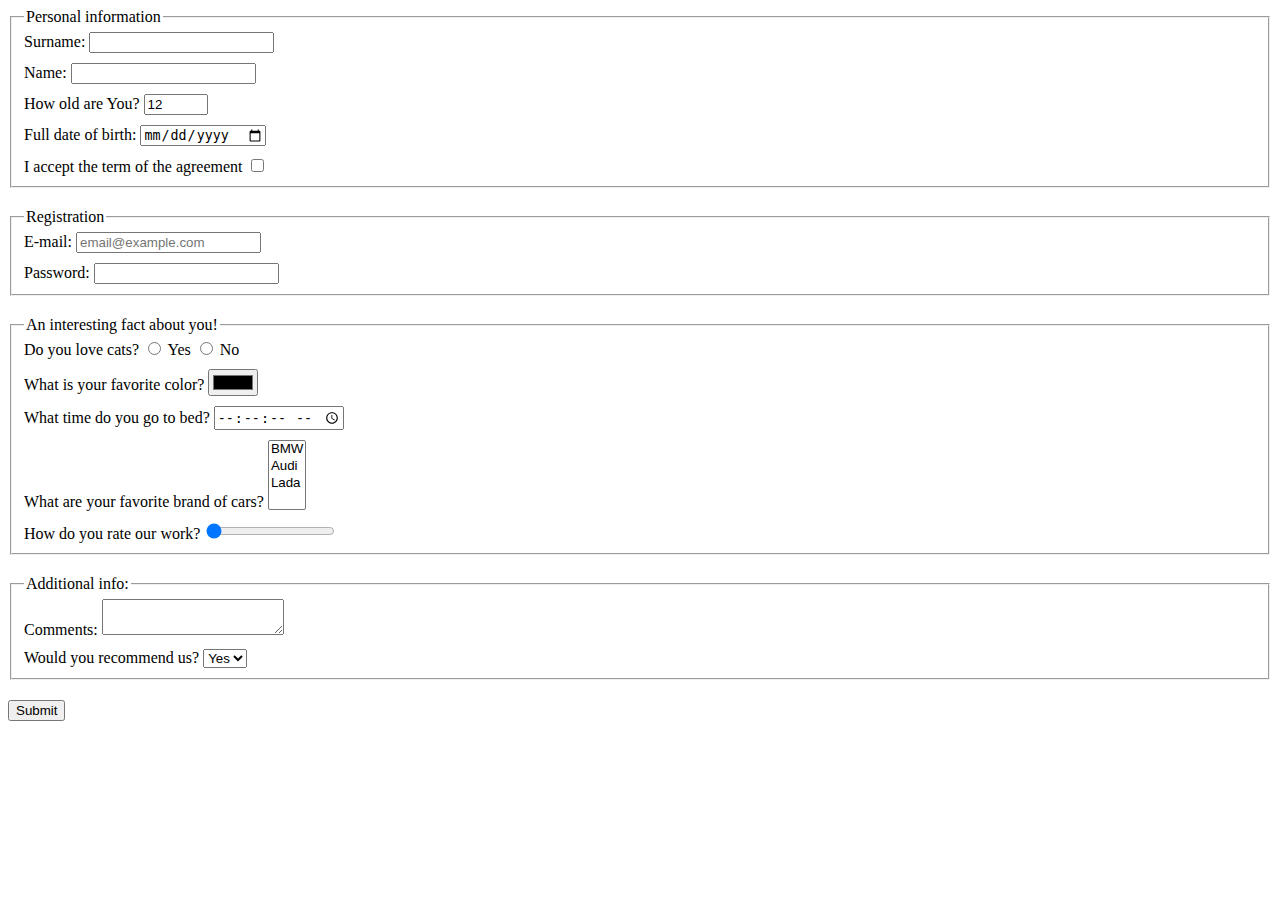
<file: index.html>
<!doctype html><html lang="en"><head><meta charset="UTF-8"><meta name="viewport" content="width=device-width, user-scalable=no, initial-scale=1.0, maximum-scale=1.0, minimum-scale=1.0"><meta http-equiv="X-UA-Compatible" content="ie=edge"><title>HTML Form</title><link rel="stylesheet" href="style.10080dae.css"></head><body> <script type="text/javascript" src="main.5883b77c.js"></script> <form action="https://mate-academy-form-lesson.herokuapp.com/create-application" method="post"> <fieldset class="block"> <legend>Personal information</legend> <label class="label"> Surname: <input type="text" name="surname" autocomplete="off" required> </label> <label class="label"> Name: <input type="text" name="name" autocomplete="off" required> </label> <label class="label"> How old are You? <input type="number" name="age" value="12" min="1" max="100" required> </label> <label class="label"> Full date of birth: <input type="date" name="dateOfBirth"> </label> <label class="label"> I accept the term of the agreement <input type="checkbox" name="accept" required> </label> </fieldset> <fieldset class="block"> <legend>Registration</legend> <label class="label"> E-mail: <input type="email" placeholder="email@example.com" name="email" required> </label> <label class="label"> Password: <input type="password" name="password" minlength="8" maxlength="20" required> </label> </fieldset> <fieldset class="block"> <legend>An interesting fact about you!</legend> Do you love cats? <label class="form-field label"> <input type="radio" name="cats" value="yes"> Yes </label> <label class="form-field label"> <input type="radio" name="cats" value="no"> No </label> <label class="label"> What is your favorite color? <input type="color" name="color"> </label> <label class="label"> What time do you go to bed? <input type="time" step="1" name="sleepTime"> </label> <label class="label"> What are your favorite brand of cars? <select name="brand" multiple> <option value="BMW">BMW</option> <option value="Audi">Audi</option> <option value="Lada">Lada</option> </select> </label> <label class="label"> How do you rate our work? <input type="range" name="workRate" value="0" step="1" min="0" max="10"> </label> </fieldset> <fieldset class="block"> <legend> Additional info: </legend> <label class="label"> Comments: <textarea name="comments" required></textarea> </label> <label class="label"> Would you recommend us? <select name="recommend"> <option value="yes">Yes</option> <option value="no">No</option> </select> </label> </fieldset> <button type="submit">Submit</button> </form> </body></html>
</file>
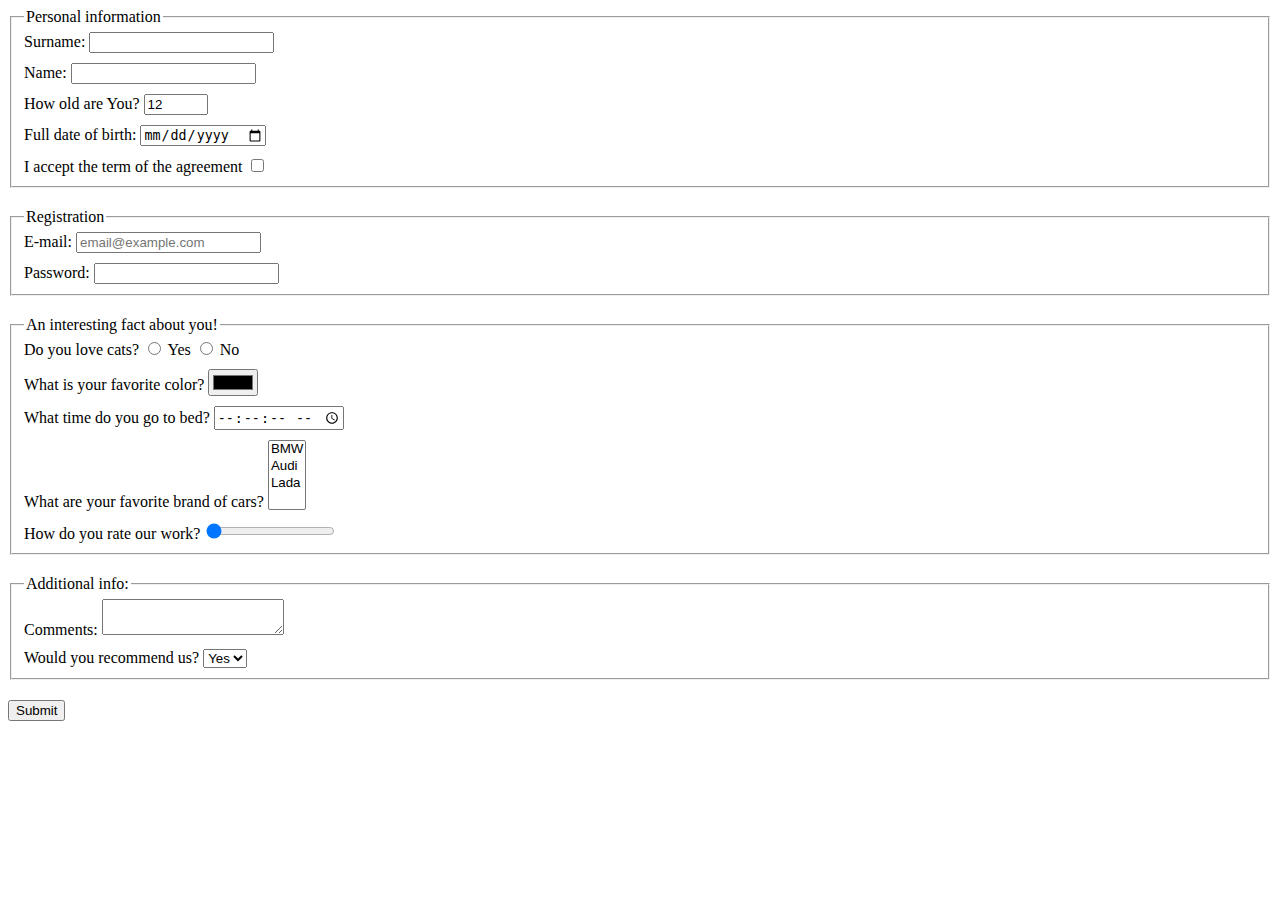
<file: src/index.html>
<!doctype html>
<html lang="en">
  <head>
    <meta charset="UTF-8">
    <meta
         name="viewport"
         content="width=device-width, user-scalable=no, initial-scale=1.0, maximum-scale=1.0, minimum-scale=1.0"
    >
    <meta http-equiv="X-UA-Compatible" content="ie=edge">
    <title>HTML Form</title>
    <link rel="stylesheet" href="./style.css">
  </head>
  <body>
    <script type="text/javascript" src="./main.js"></script>
    <form action="https://mate-academy-form-lesson.herokuapp.com/create-application" method="post">
      <fieldset class="block">
        <legend>Personal information</legend>
        <label class="label">
          Surname:
          <input
            type="text"
            name="surname"
            autocomplete="off"
            required
          >
        </label>

        <label class="label">
          Name:
          <input
            type="text"
            name="name"
            autocomplete="off"
            required
          >
        </label>
        <label class="label">
        How old are You?
          <input
            type="number"
            name="age"
            value="12"
            min="1"
            max="100"
            required
          >
        </label>

        <label class="label">
          Full date of birth:
          <input
            type="date"
            name="dateOfBirth"
          >
        </label>

        <label class="label">
          I accept the term of the agreement
          <input
           type="checkbox"
           name="accept"
           required
          >
        </label>
      </fieldset>


      <fieldset class="block">
        <legend>Registration</legend>
        <label class="label">
         E-mail:
          <input
            type="email"
            placeholder="email@example.com"
            name="email"
            required
          >
        </label>

        <label class="label">
          Password:
          <input
            type="password"
            name="password"
            minlength="8"
            maxlength="20"
            required
          >
        </label>
      </fieldset>

      <fieldset class="block">
        <legend>An interesting fact about you!</legend>
          Do you love cats?
        <label class="form-field label">
          <input
            type="radio"
            name="cats"
            value="yes"
          > Yes
        </label>

        <label class="form-field label">
          <input
            type="radio"
            name="cats"
            value="no"
          > No
        </label>

        <label class="label">
          What is your favorite color?
          <input
            type="color"
            name="color"
          >
        </label>

        <label class="label">
          What time do you go to bed?
          <input
            type="time"
            step="1"
            name="sleepTime"
          >
        </label>

        <label class="label">
          What are your favorite brand of cars?
          <select name="brand" multiple>
            <option value="BMW">BMW</option>
            <option value="Audi">Audi</option>
            <option value="Lada">Lada</option>
          </select>
        </label>

        <label class="label">
          How do you rate our work?
          <input
           type="range"
           name="workRate"
           value="0"
           step="1"
           min="0"
           max="10"
          >
        </label>
      </fieldset>

      <fieldset class="block">
        <legend>
          Additional info:
        </legend>
        <label class="label">
          Comments: <textarea name="comments" required></textarea>
        </label>

        <label class="label">
           Would you recommend us?
          <select name="recommend">
            <option value="yes">Yes</option>
            <option value="no">No</option>
          </select>
        </label>
      </fieldset>
      <button type="submit">Submit</button>
    </form>
  </body>
</html>
</file>
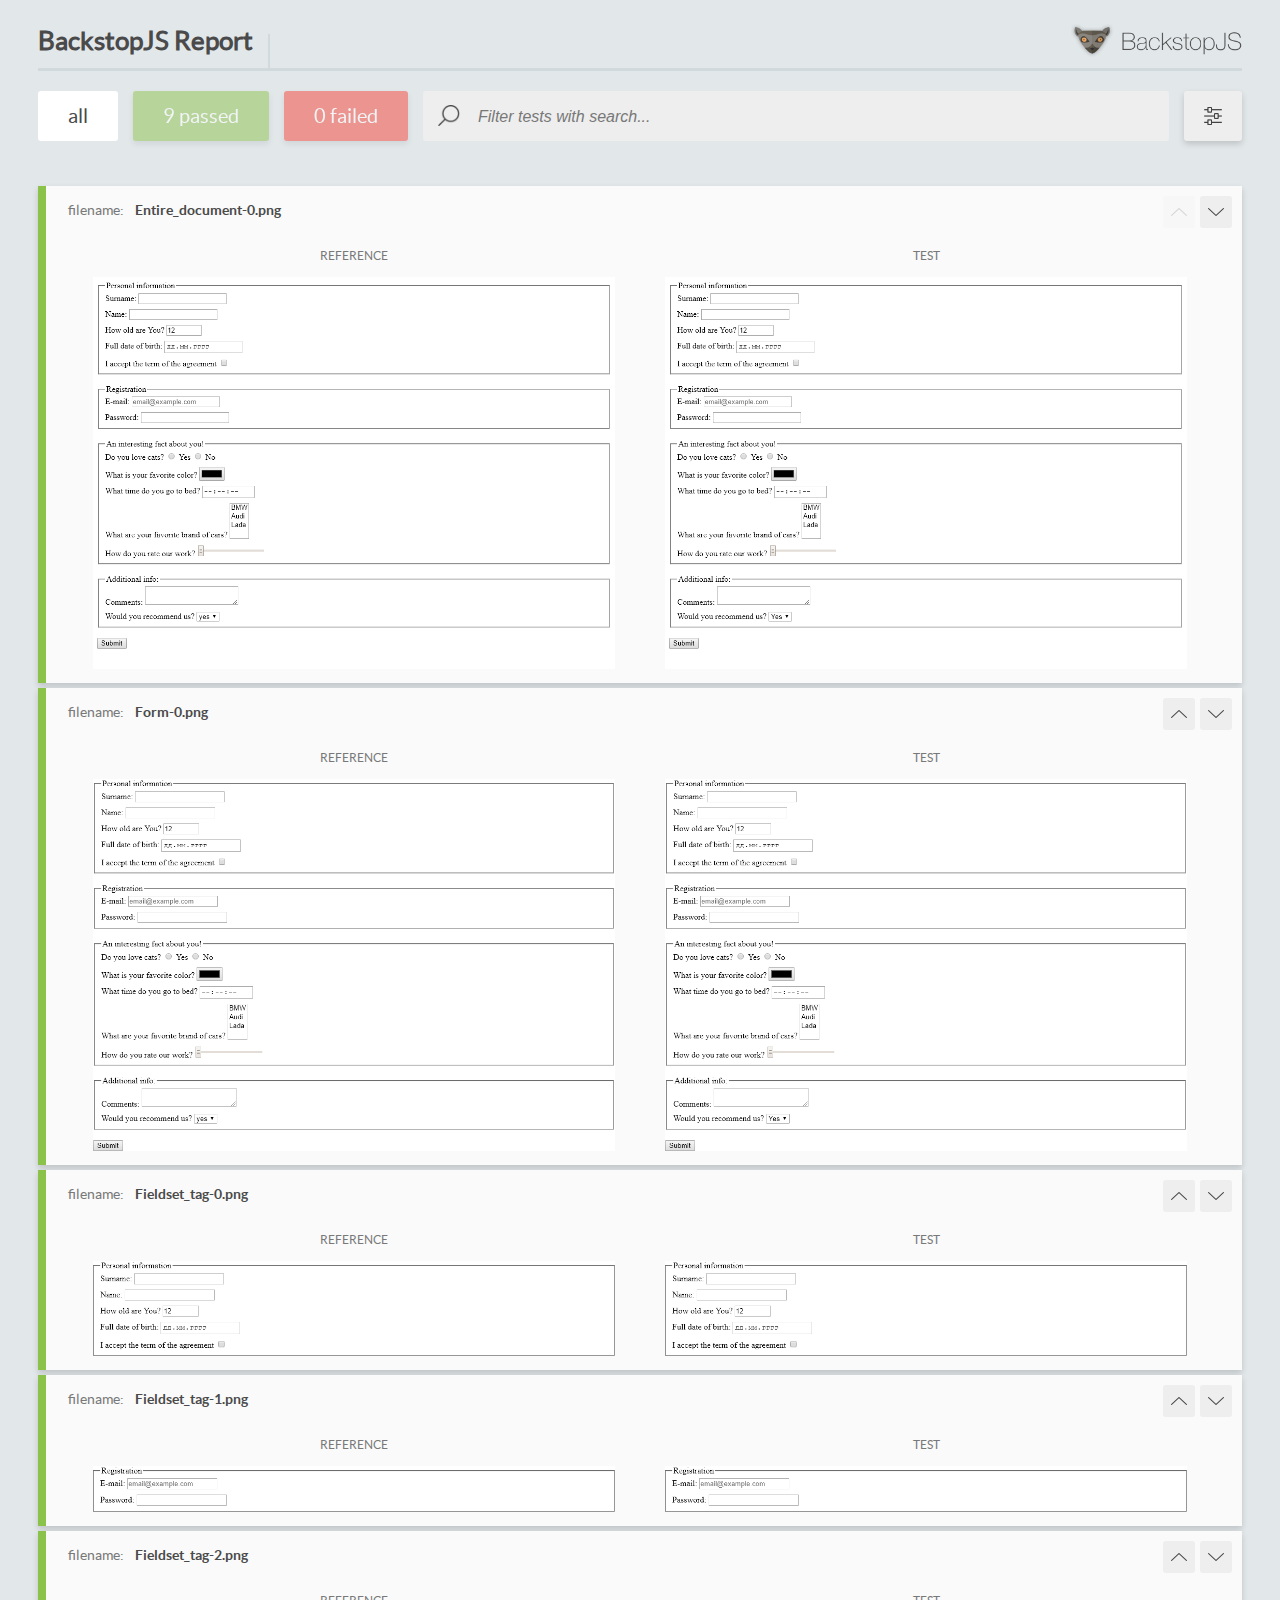
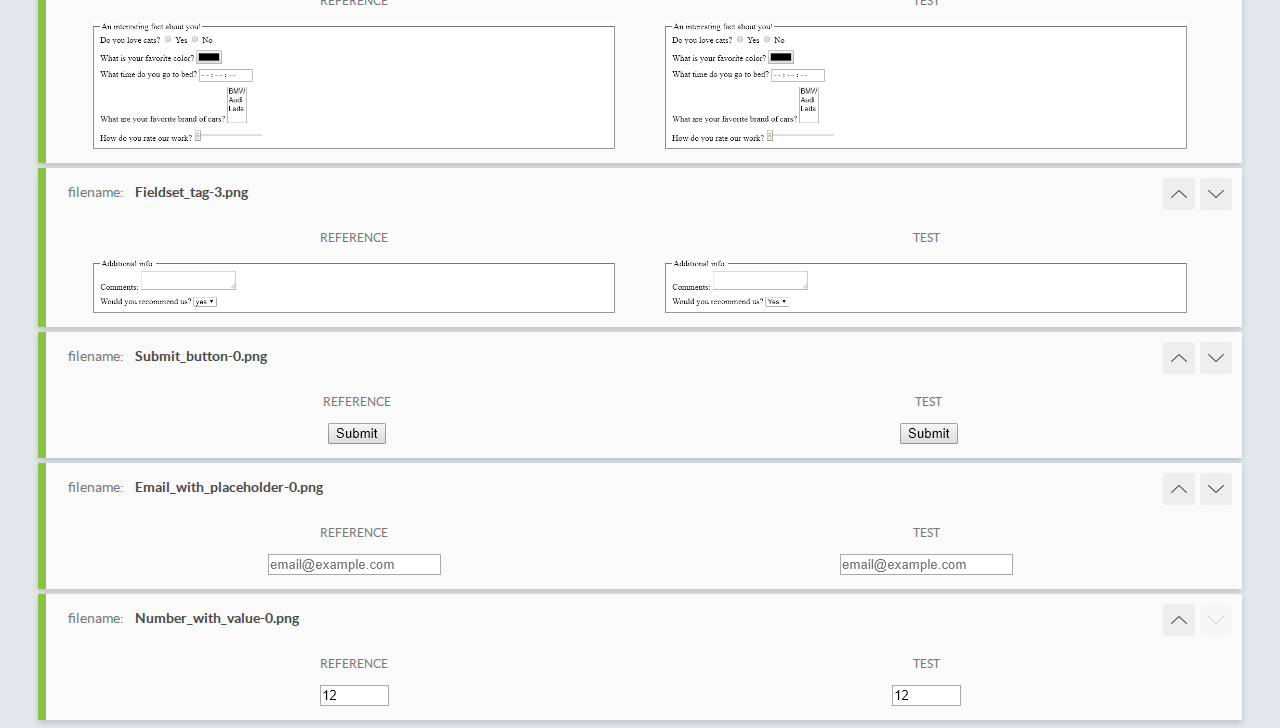
<file: report/html_report/index.html>
<!DOCTYPE html>
<html>
  <head>
    <meta charset="utf-8">
    <title>BackstopJS Report</title>

    <style>
      @font-face {
          font-family: 'latoregular';
          src: url('./assets/fonts/lato-regular-webfont.woff2') format('woff2'),
              url('./assets/fonts/lato-regular-webfont.woff') format('woff');
          font-weight: 400;
          font-style: normal;
      }
      @font-face {
          font-family: 'latobold';
          src: url('./assets/fonts/lato-bold-webfont.woff2') format('woff2'),
              url('./assets/fonts/lato-bold-webfont.woff') format('woff');
          font-weight: 700;
          font-style: normal;
      }

      .ReactModal__Body--open {
          overflow: hidden;
      }
      .ReactModal__Body--open .header {
        display: none;
      }

    </style>
  </head>
  <body style="background-color: #E2E7EA">
    <div id="root">

    </div>
    <script type="text/javascript">
      function report (report) { // eslint-disable-line no-unused-vars
        window.tests = report;
      }
    </script>
    <script type="text/javascript" src="config.js"></script>
    <script type="text/javascript" src="index_bundle.js"></script>
  </body>
</html>
</file>
<file: style.10080dae.css>
.label{display:block;margin-bottom:10px}.label:last-child{margin-bottom:0}.form-field{display:inline-block;margin-bottom:10px}.block{margin-bottom:20px}
/*# sourceMappingURL=style.10080dae.css.map */
</file>
<file: src/style.css>
/* styles go here */
.label {
  display: block;
  margin-bottom: 10px;
}

.label:last-child {
  margin-bottom: 0;
}

.form-field {
  display: inline-block;
  margin-bottom: 10px;

}

.block {
  margin-bottom: 20px;
}
</file>
